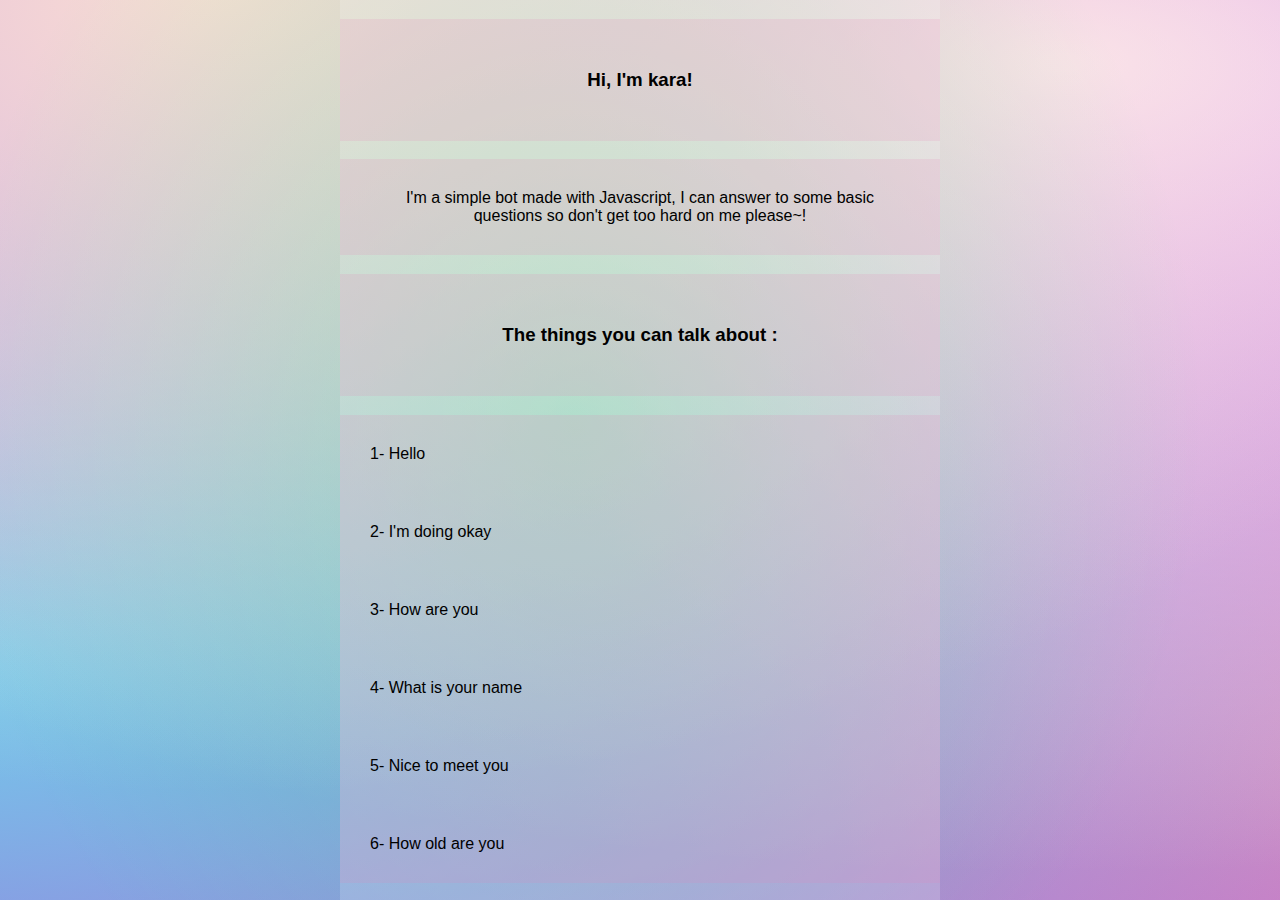
<file: Homework 04/index.html>
<!DOCTYPE html>
<html lang="en">
  <head>
    <meta charset="UTF-8" />
    <meta name="viewport" content="width=device-width, initial-scale=1.0" />
    <title>Homework</title>
    <link rel="stylesheet" href="style.css" />
  </head>
  <body>
    <div id="text-box">
      <h3>Hi, I'm kara!</h3>
      <p>
        I'm a simple bot made with Javascript, I can answer to some basic
        questions so don't get too hard on me please~!
      </p>
      <h3>The things you can talk about :</h3>
      <span>1- Hello</span>
      <span>2- I'm doing okay</span>
      <span>3- How are you</span>
      <span>4- What is your name</span>
      <span>5- Nice to meet you</span>
      <span>6- How old are you</span>
    </div>

    <script src="javascript.js"></script>
  </body>
</html>
</file>
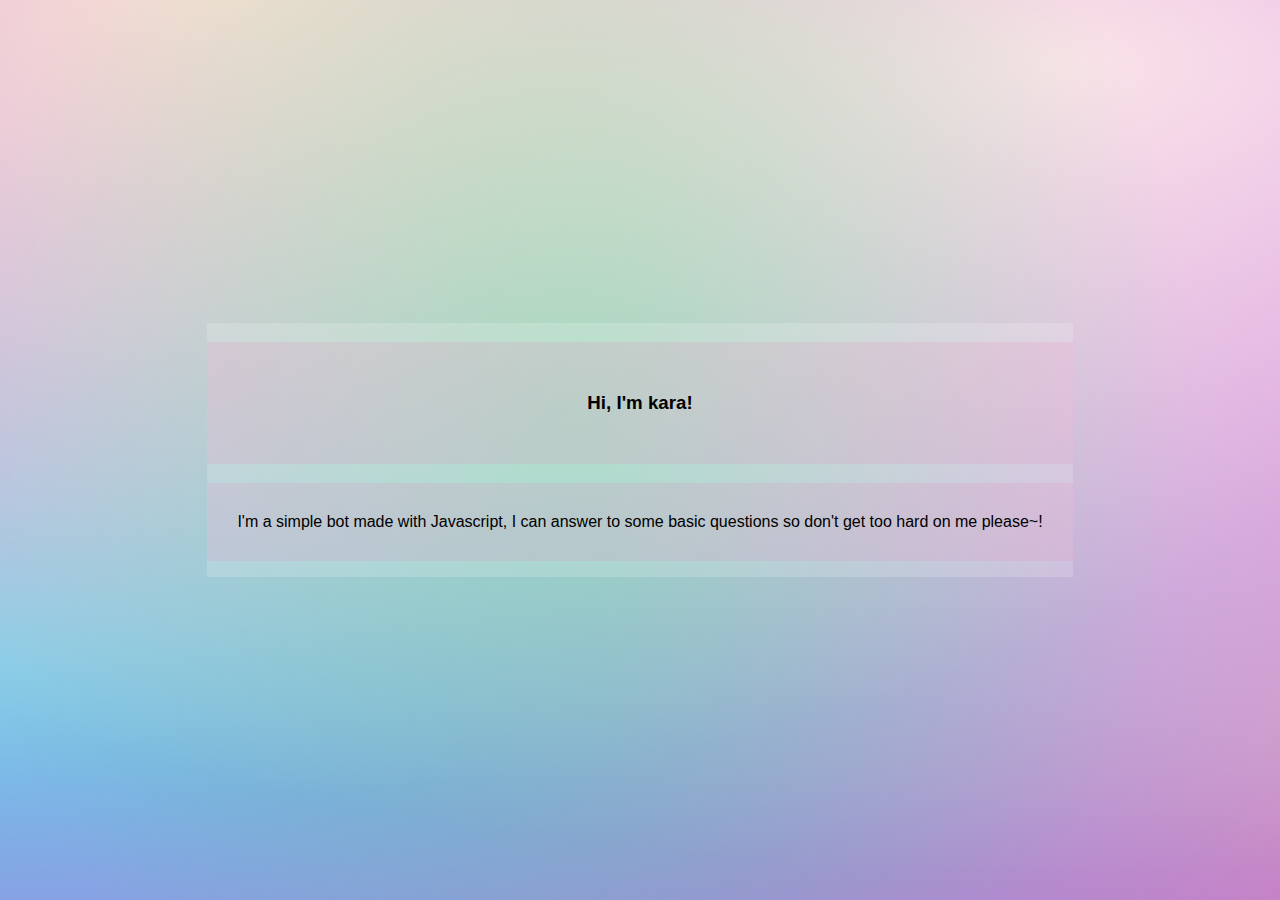
<file: Homework 05/index.html>
<!DOCTYPE html>
<html lang="en">
  <head>
    <meta charset="UTF-8" />
    <meta name="viewport" content="width=device-width, initial-scale=1.0" />
    <title>Homework</title>
    <link rel="stylesheet" href="style.css" />
  </head>
  <body>
    <div id="text-box">
      <h3>Hi, I'm kara!</h3>
      <p>
        I'm a simple bot made with Javascript, I can answer to some basic
        questions so don't get too hard on me please~!
      </p>
    </div>

    <script src="javascript.js"></script>
  </body>
</html>
</file>
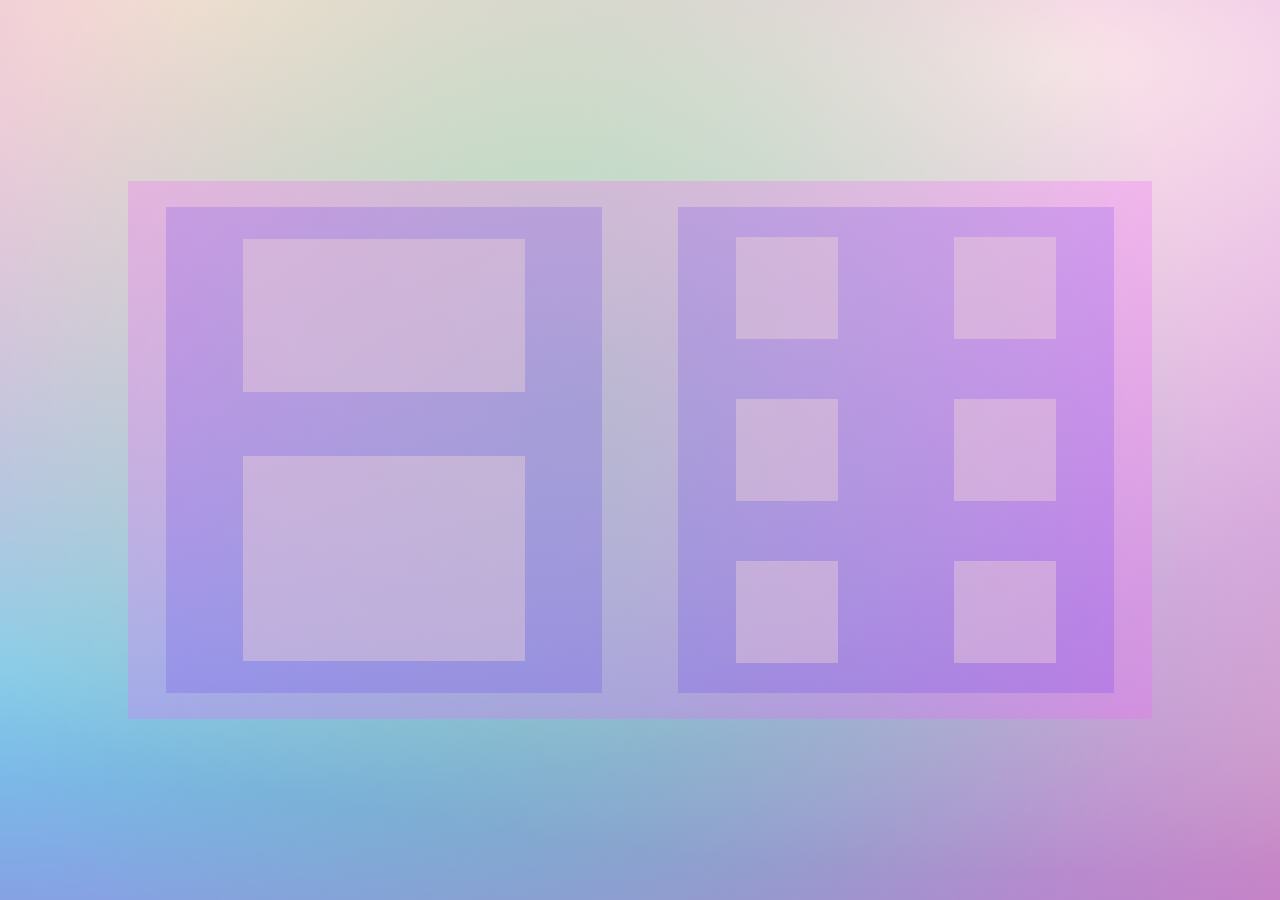
<file: Homework 06/index.html>
<!DOCTYPE html>
<html lang="en">
  <head>
    <meta charset="UTF-8" />
    <meta name="viewport" content="width=device-width, initial-scale=1.0" />
    <title>Homework</title>
    <link rel="stylesheet" href="style.css" />
  </head>
  <body>
    <script src="javascript.js"></script>
  </body>
</html>
</file>
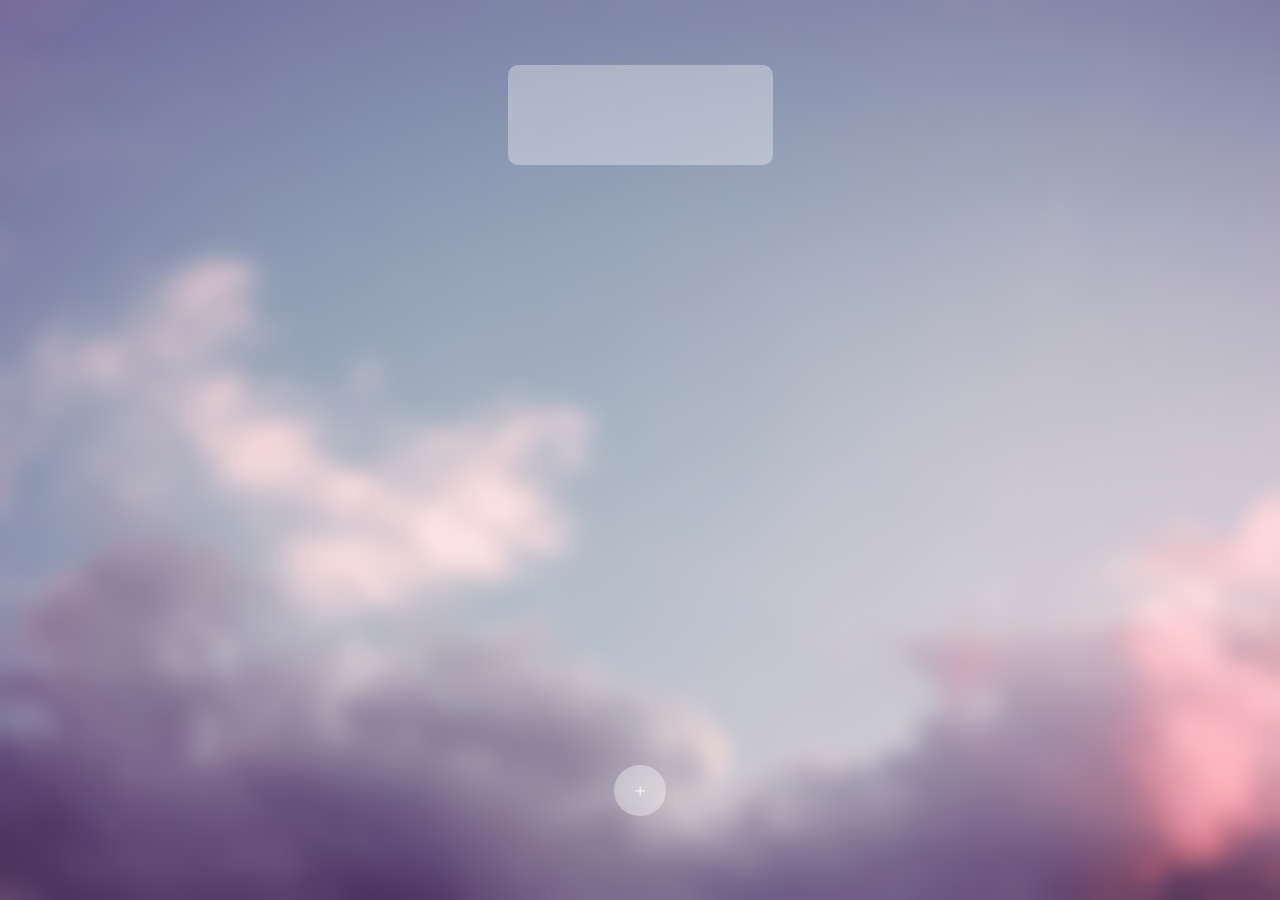
<file: Homework 08/index.html>
<!DOCTYPE html>
<html lang="en">
  <head>
    <meta charset="UTF-8" />
    <meta name="viewport" content="width=device-width, initial-scale=1.0" />
    <title>To Do List</title>
    <link rel="stylesheet" href="style.css" />
    <!-- Link to Bootstrap Icons -->
    <link
      rel="stylesheet"
      href="https://cdn.jsdelivr.net/npm/bootstrap-icons@1.11.3/font/bootstrap-icons.min.css"
    />
  </head>
  <body>
    <section id="pagesContainer">
      <div class="toDoPage">
        <div class="toDoContainer" id="toDoContainer">
          <!-- Existing to-do items -->
        </div>
      </div>
    </section>
    <div id="buttonContainer">
      <button id="createPage"><i class="bi bi-plus-lg"></i></button>
    </div>
    <script src="javascript.js"></script>
  </body>
</html>
</file>
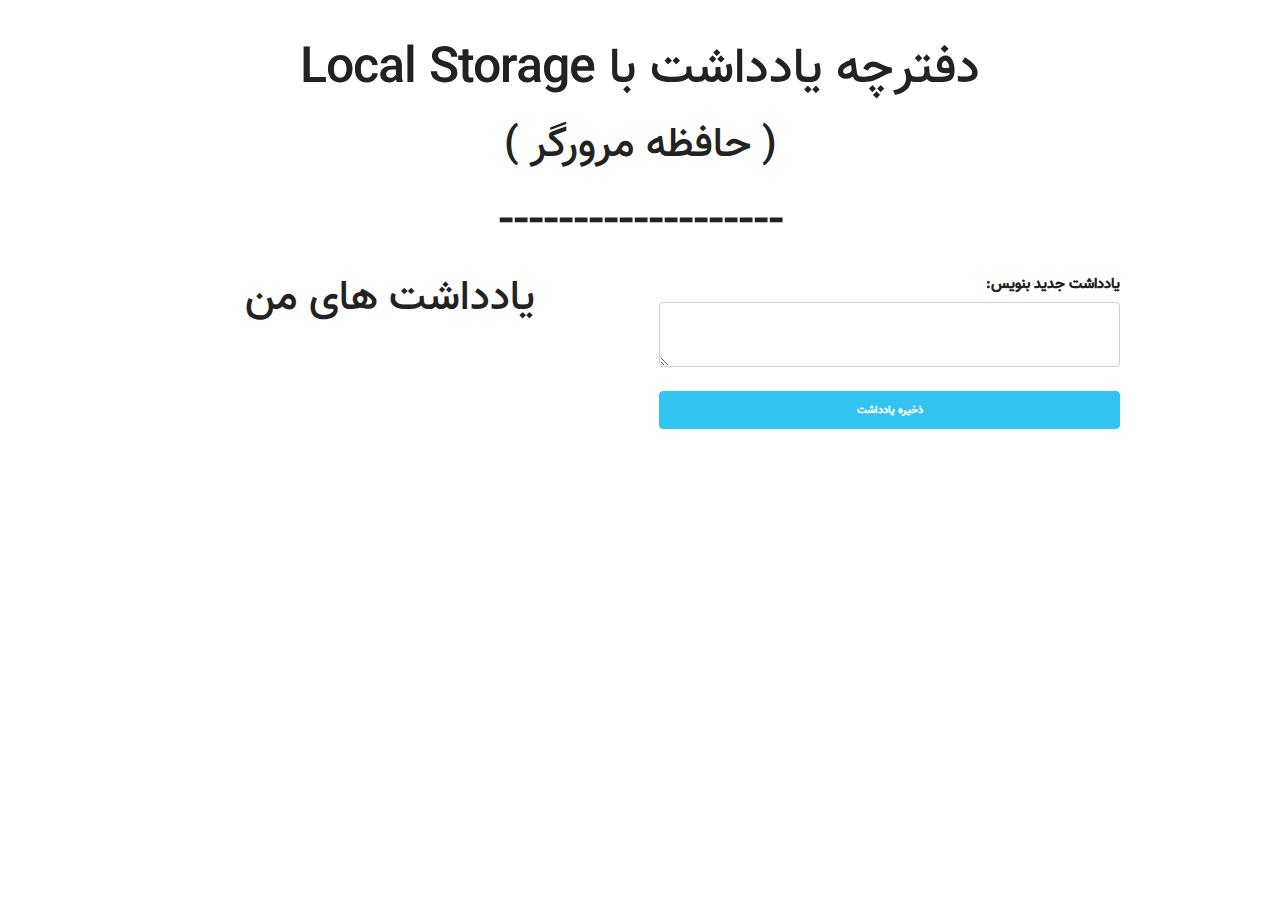
<file: Homework 09/index.html>
<!DOCTYPE html>
<html lang="en">
  <head>
    <!-- Meta tags for character set, viewport, and compatibility -->
    <meta charset="UTF-8" />
    <meta name="viewport" content="width=device-width, initial-scale=1.0" />
    <meta http-equiv="X-UA-Compatible" content="ie=edge" />
    <!-- Title of the page -->
    <title>دفترچه یادداشت با Local Storage</title>
    <!-- Linking stylesheets for styling -->
    <link rel="stylesheet" href="assets/css/normalize.css" />
    <link rel="stylesheet" href="assets/css/skeleton.css" />
    <link rel="stylesheet" href="assets/css/custom.css" />
  </head>
  <body>
    <!-- Main content container -->
    <div id="content">
      <!-- Container for the content -->
      <div class="container">
        <!-- Page heading -->
        <h1>دفترچه یادداشت با Local Storage</h1>
        <h2>( حافظه مرورگر )</h2>
        <!-- Separator -->
        <h1>-------------------</h1>
        <!-- Two-column layout -->
        <div class="row">
          <!-- Left column for displaying notes -->
          <div class="six columns">
            <h2>یادداشت های من</h2>
            <!-- Unordered list for displaying notes -->
            <ul id="note-list">
              <!-- Placeholder list item with remove button -->
            </ul>
          </div>
          <!-- Right column for adding new notes -->
          <div class="six columns">
            <!-- Form for adding new notes -->
            <label for="note" id="label">یادداشت جدید بنویس:</label>
            <form action="#" id="form">
              <label for="note"></label>
              <!-- Textarea for entering new notes -->
              <textarea id="note" class="u-full-width"></textarea>
              <!-- Submit button for saving new notes -->
              <input
                type="submit"
                class="button u-full-width button-primary"
                value="ذخیره یادداشت"
              />
            </form>
          </div>
        </div>
      </div>
    </div>

    <!-- Script tag linking the JavaScript file -->
    <script src="assets/js/app.js"></script>
  </body>
</html>
</file>
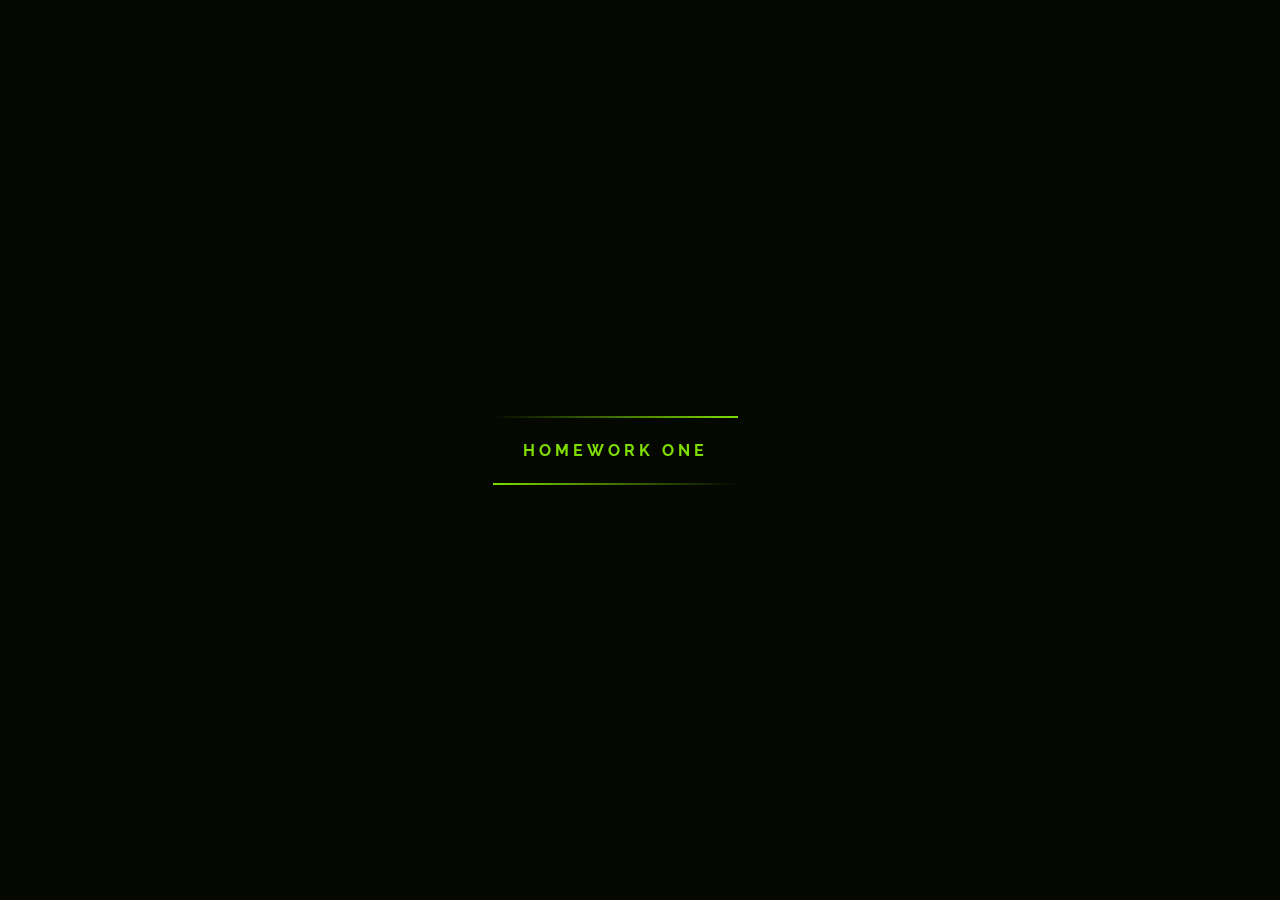
<file: Homework 01/Homework one/index.html>
<!DOCTYPE html>
<html lang="en">
  <head>
    <meta charset="UTF-8" />
    <title>CodePen - Glowing buttons</title>
    <link rel="stylesheet" href="./style.css" />
  </head>
  <body>
    <!-- partial:index.partial.html -->
    <a href="#">
      <span></span>
      <span></span>
      <span></span>
      <span></span>
      Homework one
    </a>

    <!-- partial -->
    <script src="javascript.js"></script>
  </body>
</html>
</file>
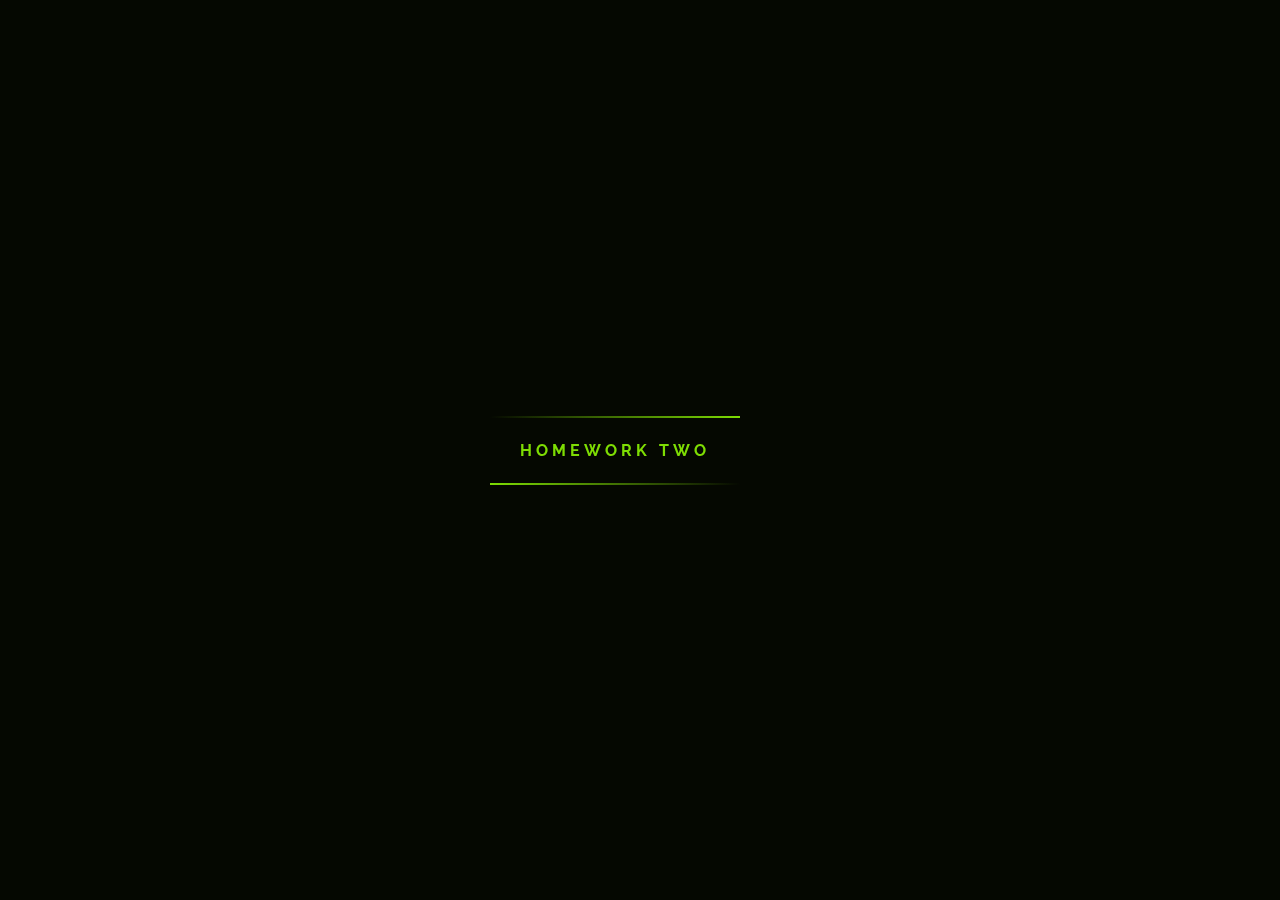
<file: Homework 01/Homework Three/index.html>
<!DOCTYPE html>
<html lang="en">
  <head>
    <meta charset="UTF-8" />
    <title>CodePen - Glowing buttons</title>
    <link rel="stylesheet" href="./style.css" />
  </head>
  <body>
    <a href="#">
      <span></span>
      <span></span>
      <span></span>
      <span></span>
      Homework Two
    </a>

    <!-- partial -->
    <script src="javascript.js"></script>
  </body>
</html>
</file>
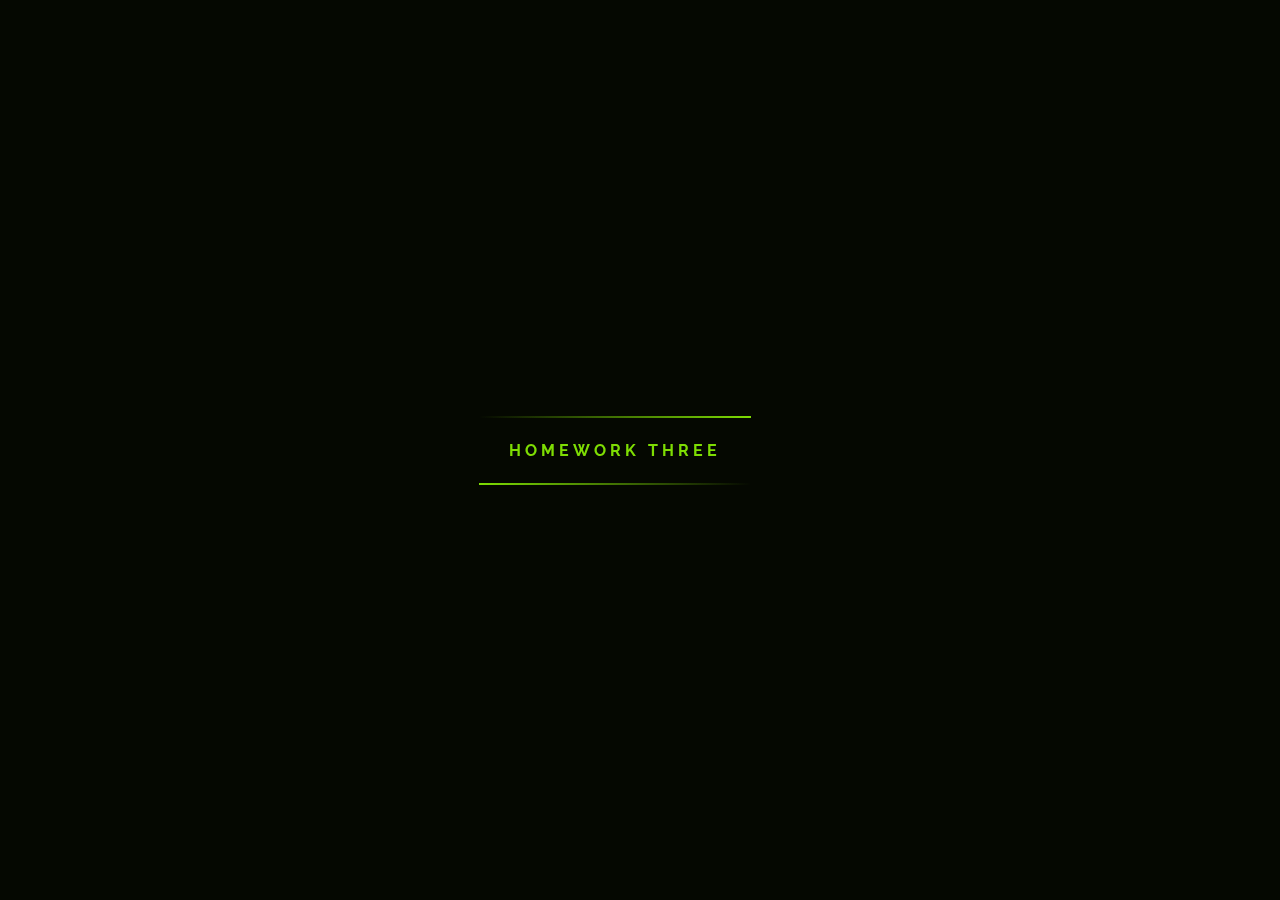
<file: Homework 01/Homework Two/index.html>
<!DOCTYPE html>
<html lang="en">
  <head>
    <meta charset="UTF-8" />
    <title>CodePen - Glowing buttons</title>
    <link rel="stylesheet" href="./style.css" />
  </head>
  <body>
    <a href="#">
      <span></span>
      <span></span>
      <span></span>
      <span></span>
      Homework Three
    </a>
    <!-- partial -->
    <script src="javascript.js"></script>
  </body>
</html>
</file>
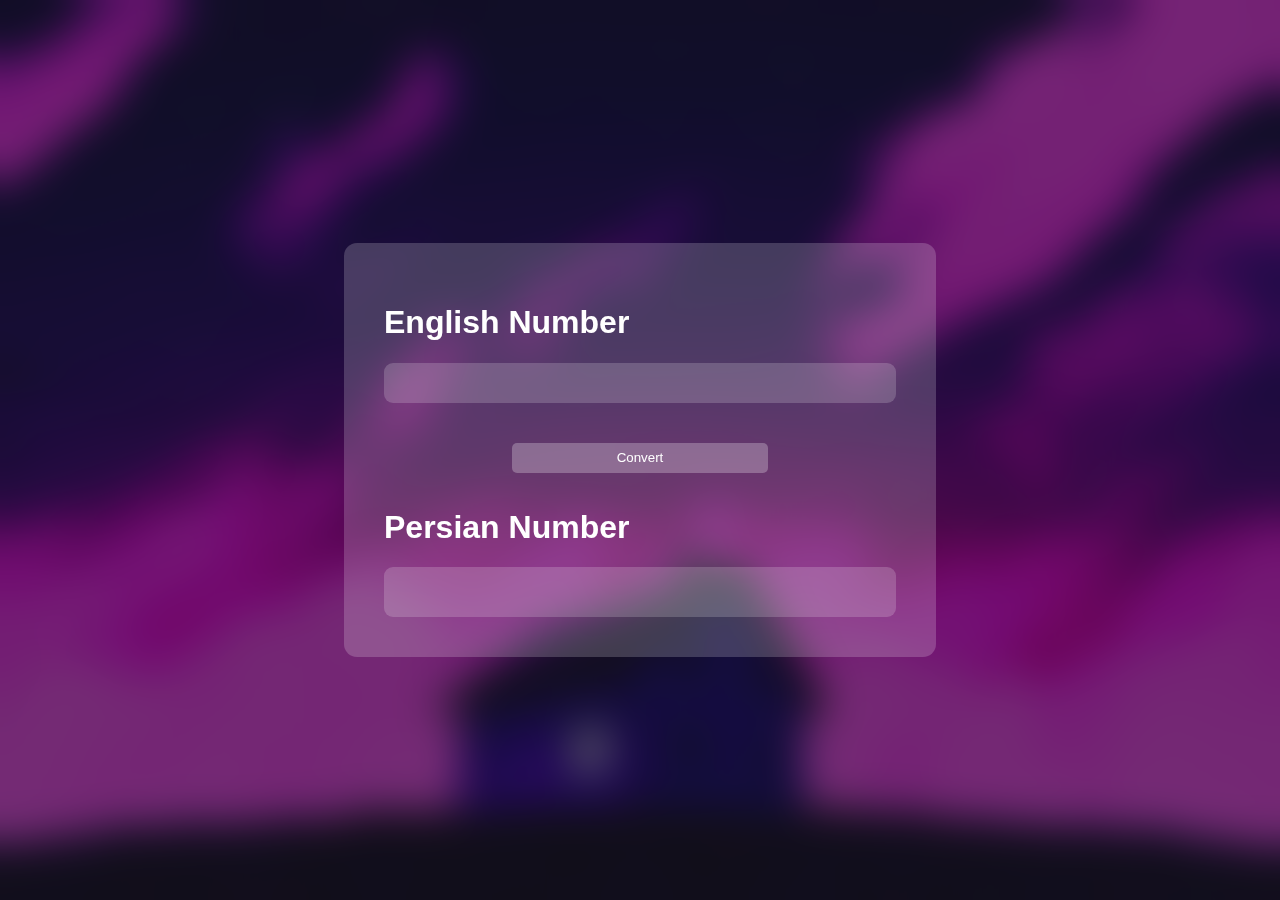
<file: Homework 07/English number to Persian numbers/index.html>
<!DOCTYPE html>
<html lang="en">
  <head>
    <meta charset="UTF-8" />
    <meta name="viewport" content="width=device-width, initial-scale=1.0" />
    <title>English numbers convertor to Persian</title>
    <link rel="stylesheet" href="style.css" />
    <!-- Link to the Google Font file -->
    <link rel="preconnect" href="https://fonts.googleapis.com" />
  </head>
  <body>
    <div id="colorLayer">
      <section id="formContainer">
        <div id="formWrapper">
          <div class="title">
            <h1>English Number</h1>
          </div>
          <input type="number" id="englishNumber" />
          <div id="buttonContainer">
            <button id="submitButton">Convert</button>
          </div>
          <div class="title">
            <h1>Persian Number</h1>
          </div>
          <div id="returnPersianContainer">
            <p id="returnPersian"></p>
          </div>
          <script src="javascript.js"></script>
        </div>
      </section>
    </div>
  </body>
</html>
</file>
<file: Homework 04/style.css>
html,
body {
  height: 100%;
  margin: 0;
}
body {
  display: flex;
  justify-content: center;
  align-items: center;
  background-size: cover;
  background-position: 0px 0px, 0px 0px, 0px 0px, 0px 0px, 0px 0px;
  background-image: radial-gradient(
      49% 81% at 45% 47%,
      #03ff6d45 0%,
      #073aff00 100%
    ),
    radial-gradient(113% 91% at 17% -2%, #f8ddd4 1%, #ff000000 99%),
    radial-gradient(142% 91% at 83% 7%, #fae5f4 1%, #ff000000 99%),
    radial-gradient(142% 91% at -6% 74%, #71ceebff 0%, #ff000000 99%),
    radial-gradient(142% 91% at 111% 84%, #e583b9 0%, #ac23d7ff 100%);
}
#text-box {
  width: 600px;
  height: 900px;
  background-color: rgba(255, 255, 255, 0.182);
}
#text-box h3 {
  font-family: Arial, Helvetica, sans-serif;
  padding: 50px;
  text-align: center;
  background-color: #e583b92b;
}

#text-box p {
  font-family: Arial, Helvetica, sans-serif;
  padding: 30px;
  text-align: center;
  background-color: #e583b92b;
}

#text-box span {
  padding-left: 30px;
  padding-right: 30px;
  padding-bottom: 30px;
  padding-top: 30px;
  text-align: left;
  background-color: #e583b92b;
  font-family: Arial, Helvetica, sans-serif;
  display: flex;
}
</file>
<file: Homework 05/style.css>
html,
body {
  height: 100%;
  margin: 0;
}
body {
  display: flex;
  justify-content: center;
  align-items: center;
  background-size: cover;
  background-position: 0px 0px, 0px 0px, 0px 0px, 0px 0px, 0px 0px;
  background-image: radial-gradient(
      49% 81% at 45% 47%,
      #03ff6d45 0%,
      #073aff00 100%
    ),
    radial-gradient(113% 91% at 17% -2%, #f8ddd4 1%, #ff000000 99%),
    radial-gradient(142% 91% at 83% 7%, #fae5f4 1%, #ff000000 99%),
    radial-gradient(142% 91% at -6% 74%, #71ceebff 0%, #ff000000 99%),
    radial-gradient(142% 91% at 111% 84%, #e583b9 0%, #ac23d7ff 100%);
}
#text-box {
  background-color: rgba(255, 255, 255, 0.182);
}
#text-box h3 {
  font-family: Arial, Helvetica, sans-serif;
  padding: 50px;
  text-align: center;
  background-color: #e583b92b;
}

#text-box p {
  font-family: Arial, Helvetica, sans-serif;
  padding: 30px;
  text-align: center;
  background-color: #e583b92b;
}
</file>
<file: Homework 06/style.css>
html,
body {
  height: 100%;
  margin: 0;
}

body {
  display: flex;
  justify-content: center;
  align-items: center;
  background-size: cover;
  background-position: 0px 0px, 0px 0px, 0px 0px, 0px 0px, 0px 0px;
  background-image: radial-gradient(
      49% 81% at 45% 47%,
      #03ff6d45 0%,
      #073aff00 100%
    ),
    radial-gradient(113% 91% at 17% -2%, #f8ddd4 1%, #ff000000 99%),
    radial-gradient(142% 91% at 83% 7%, #fae5f4 1%, #ff000000 99%),
    radial-gradient(142% 91% at -6% 74%, #71ceebff 0%, #ff000000 99%),
    radial-gradient(142% 91% at 111% 84%, #e583b9 0%, #ac23d7ff 100%);
}
</file>
<file: Homework 09/assets/css/skeleton.css>
/*
* Skeleton V2.0.4
* Copyright 2014, Dave Gamache
* www.getskeleton.com
* Free to use under the MIT license.
* http://www.opensource.org/licenses/mit-license.php
* 12/29/2014
*/


/* Table of contents
––––––––––––––––––––––––––––––––––––––––––––––––––
- Grid
- Base Styles
- Typography
- Links
- Buttons
- Forms
- Lists
- Code
- Tables
- Spacing
- Utilities
- Clearing
- Media Queries
*/


/* Grid
–––––––––––––––––––––––––––––––––––––––––––––––––– */
.container {
  position: relative;
  width: 100%;
  max-width: 960px;
  margin: 0 auto;
  padding: 0 20px;
  box-sizing: border-box; }
.column,
.columns {
  width: 100%;
  float: left;
  box-sizing: border-box; }

/* For devices larger than 400px */
@media (min-width: 400px) {
  .container {
    width: 85%;
    padding: 0; }
}

/* For devices larger than 550px */
@media (min-width: 550px) {
  .container {
    width: 80%; }
  .column,
  .columns {
    margin-left: 4%; }
  .column:first-child,
  .columns:first-child {
    margin-left: 0; }

  .one.column,
  .one.columns                    { width: 4.66666666667%; }
  .two.columns                    { width: 13.3333333333%; }
  .three.columns                  { width: 22%;            }
  .four.columns                   { width: 30.6666666667%; }
  .five.columns                   { width: 39.3333333333%; }
  .six.columns                    { width: 48%;            }
  .seven.columns                  { width: 56.6666666667%; }
  .eight.columns                  { width: 65.3333333333%; }
  .nine.columns                   { width: 74.0%;          }
  .ten.columns                    { width: 82.6666666667%; }
  .eleven.columns                 { width: 91.3333333333%; }
  .twelve.columns                 { width: 100%; margin-left: 0; }

  .one-third.column               { width: 30.6666666667%; }
  .two-thirds.column              { width: 65.3333333333%; }

  .one-half.column                { width: 48%; }

  /* Offsets */
  .offset-by-one.column,
  .offset-by-one.columns          { margin-left: 8.66666666667%; }
  .offset-by-two.column,
  .offset-by-two.columns          { margin-left: 17.3333333333%; }
  .offset-by-three.column,
  .offset-by-three.columns        { margin-left: 26%;            }
  .offset-by-four.column,
  .offset-by-four.columns         { margin-left: 34.6666666667%; }
  .offset-by-five.column,
  .offset-by-five.columns         { margin-left: 43.3333333333%; }
  .offset-by-six.column,
  .offset-by-six.columns          { margin-left: 52%;            }
  .offset-by-seven.column,
  .offset-by-seven.columns        { margin-left: 60.6666666667%; }
  .offset-by-eight.column,
  .offset-by-eight.columns        { margin-left: 69.3333333333%; }
  .offset-by-nine.column,
  .offset-by-nine.columns         { margin-left: 78.0%;          }
  .offset-by-ten.column,
  .offset-by-ten.columns          { margin-left: 86.6666666667%; }
  .offset-by-eleven.column,
  .offset-by-eleven.columns       { margin-left: 95.3333333333%; }

  .offset-by-one-third.column,
  .offset-by-one-third.columns    { margin-left: 34.6666666667%; }
  .offset-by-two-thirds.column,
  .offset-by-two-thirds.columns   { margin-left: 69.3333333333%; }

  .offset-by-one-half.column,
  .offset-by-one-half.columns     { margin-left: 52%; }

}


/* Base Styles
–––––––––––––––––––––––––––––––––––––––––––––––––– */
/* NOTE
html is set to 62.5% so that all the REM measurements throughout Skeleton
are based on 10px sizing. So basically 1.5rem = 15px :) */
html {
  font-size: 62.5%; }
body {
  font-size: 1.5em; /* currently ems cause chrome bug misinterpreting rems on body element */
  line-height: 1.6;
  font-weight: 400;
  font-family: "Raleway", "HelveticaNeue", "Helvetica Neue", Helvetica, Arial, sans-serif;
  color: #222; }


/* Typography
–––––––––––––––––––––––––––––––––––––––––––––––––– */
h1, h2, h3, h4, h5, h6 {
  margin-top: 0;
  margin-bottom: 2rem;
  font-weight: 300; }
h1 { font-size: 4.0rem; line-height: 1.2;  letter-spacing: -.1rem;}
h2 { font-size: 3.6rem; line-height: 1.25; letter-spacing: -.1rem; }
h3 { font-size: 3.0rem; line-height: 1.3;  letter-spacing: -.1rem; }
h4 { font-size: 2.4rem; line-height: 1.35; letter-spacing: -.08rem; }
h5 { font-size: 1.8rem; line-height: 1.5;  letter-spacing: -.05rem; }
h6 { font-size: 1.5rem; line-height: 1.6;  letter-spacing: 0; }

/* Larger than phablet */
@media (min-width: 550px) {
  h1 { font-size: 5.0rem; }
  h2 { font-size: 4.2rem; }
  h3 { font-size: 3.6rem; }
  h4 { font-size: 3.0rem; }
  h5 { font-size: 2.4rem; }
  h6 { font-size: 1.5rem; }
}

p {
  margin-top: 0; }


/* Links
–––––––––––––––––––––––––––––––––––––––––––––––––– */
a {
  color: #1EAEDB; }
a:hover {
  color: #0FA0CE; }


/* Buttons
–––––––––––––––––––––––––––––––––––––––––––––––––– */
.button,
button,
input[type="submit"],
input[type="reset"],
input[type="button"] {
  display: inline-block;
  height: 38px;
  padding: 0 30px;
  color: #555;
  text-align: center;
  font-size: 11px;
  font-weight: 600;
  line-height: 38px;
  letter-spacing: .1rem;
  text-transform: uppercase;
  text-decoration: none;
  white-space: nowrap;
  background-color: transparent;
  border-radius: 4px;
  border: 1px solid #bbb;
  cursor: pointer;
  box-sizing: border-box; }
.button:hover,
button:hover,
input[type="submit"]:hover,
input[type="reset"]:hover,
input[type="button"]:hover,
.button:focus,
button:focus,
input[type="submit"]:focus,
input[type="reset"]:focus,
input[type="button"]:focus {
  color: #333;
  border-color: #888;
  outline: 0; }
.button.button-primary,
button.button-primary,
input[type="submit"].button-primary,
input[type="reset"].button-primary,
input[type="button"].button-primary {
  color: #FFF;
  background-color: #33C3F0;
  border-color: #33C3F0; }
.button.button-primary:hover,
button.button-primary:hover,
input[type="submit"].button-primary:hover,
input[type="reset"].button-primary:hover,
input[type="button"].button-primary:hover,
.button.button-primary:focus,
button.button-primary:focus,
input[type="submit"].button-primary:focus,
input[type="reset"].button-primary:focus,
input[type="button"].button-primary:focus {
  color: #FFF;
  background-color: #1EAEDB;
  border-color: #1EAEDB; }


/* Forms
–––––––––––––––––––––––––––––––––––––––––––––––––– */
input[type="email"],
input[type="number"],
input[type="search"],
input[type="text"],
input[type="tel"],
input[type="url"],
input[type="password"],
textarea,
select {
  height: 38px;
  padding: 6px 10px; /* The 6px vertically centers text on FF, ignored by Webkit */
  background-color: #fff;
  border: 1px solid #D1D1D1;
  border-radius: 4px;
  box-shadow: none;
  box-sizing: border-box; }
/* Removes awkward default styles on some inputs for iOS */
input[type="email"],
input[type="number"],
input[type="search"],
input[type="text"],
input[type="tel"],
input[type="url"],
input[type="password"],
textarea {
  -webkit-appearance: none;
     -moz-appearance: none;
          appearance: none; }
textarea {
  min-height: 65px;
  padding-top: 6px;
  padding-bottom: 6px; }
input[type="email"]:focus,
input[type="number"]:focus,
input[type="search"]:focus,
input[type="text"]:focus,
input[type="tel"]:focus,
input[type="url"]:focus,
input[type="password"]:focus,
textarea:focus,
select:focus {
  border: 1px solid #33C3F0;
  outline: 0; }
label,
legend {
  display: block;
  margin-bottom: .5rem;
  font-weight: 600; }
fieldset {
  padding: 0;
  border-width: 0; }
input[type="checkbox"],
input[type="radio"] {
  display: inline; }
label > .label-body {
  display: inline-block;
  margin-left: .5rem;
  font-weight: normal; }


/* Lists
–––––––––––––––––––––––––––––––––––––––––––––––––– */
ul {
  list-style: circle inside; }
ol {
  list-style: decimal inside; }
ol, ul {
  padding-left: 0;
  margin-top: 0; }
ul ul,
ul ol,
ol ol,
ol ul {
  margin: 1.5rem 0 1.5rem 3rem;
  font-size: 90%; }
li {
  margin-bottom: 1rem; }


/* Code
–––––––––––––––––––––––––––––––––––––––––––––––––– */
code {
  padding: .2rem .5rem;
  margin: 0 .2rem;
  font-size: 90%;
  white-space: nowrap;
  background: #F1F1F1;
  border: 1px solid #E1E1E1;
  border-radius: 4px; }
pre > code {
  display: block;
  padding: 1rem 1.5rem;
  white-space: pre; }


/* Tables
–––––––––––––––––––––––––––––––––––––––––––––––––– */
th,
td {
  padding: 12px 15px;
  text-align: left;
  border-bottom: 1px solid #E1E1E1; }
th:first-child,
td:first-child {
  padding-left: 0; }
th:last-child,
td:last-child {
  padding-right: 0; }


/* Spacing
–––––––––––––––––––––––––––––––––––––––––––––––––– */
button,
.button {
  margin-bottom: 1rem; }
input,
textarea,
select,
fieldset {
  margin-bottom: 1.5rem; }
pre,
blockquote,
dl,
figure,
table,
p,
ul,
ol,
form {
  margin-bottom: 2.5rem; }


/* Utilities
–––––––––––––––––––––––––––––––––––––––––––––––––– */
.u-full-width {
  width: 100%;
  box-sizing: border-box; }
.u-max-full-width {
  max-width: 100%;
  box-sizing: border-box; }
.u-pull-right {
  float: right; }
.u-pull-left {
  float: left; }


/* Misc
–––––––––––––––––––––––––––––––––––––––––––––––––– */
hr {
  margin-top: 3rem;
  margin-bottom: 3.5rem;
  border-width: 0;
  border-top: 1px solid #E1E1E1; }


/* Clearing
–––––––––––––––––––––––––––––––––––––––––––––––––– */

/* Self Clearing Goodness */
.container:after,
.row:after,
.u-cf {
  content: "";
  display: table;
  clear: both; }


/* Media Queries
–––––––––––––––––––––––––––––––––––––––––––––––––– */
/*
Note: The best way to structure the use of media queries is to create the queries
near the relevant code. For example, if you wanted to change the styles for buttons
on small devices, paste the mobile query code up in the buttons section and style it
there.
*/


/* Larger than mobile */
@media (min-width: 400px) {}

/* Larger than phablet (also point when grid becomes active) */
@media (min-width: 550px) {}

/* Larger than tablet */
@media (min-width: 750px) {}

/* Larger than desktop */
@media (min-width: 1000px) {}

/* Larger than Desktop HD */
@media (min-width: 1200px) {}
</file>
<file: Homework 09/assets/css/custom.css>
h1, h2 {
    text-align: center;
}

#content {
    margin-top: 40px;
}

body{
direction: rtl;
font-family: 'Vazir-medium', sans-serif;
font-weight: 500;

}
@font-face {
    font-family: Vazir;
    src: url('Vazir.eot');
    src: url('Vazir.eot?#iefix') format('embedded-opentype'),
         url('Vazir.woff2') format('woff2'),
         url('Vazir.woff') format('woff'),
         url('Vazir.ttf') format('truetype');
    font-weight: normal;
    font-style: normal;
}
@font-face {
    font-family: Vazir;
    src: url('Vazir-Bold.eot');
    src: url('Vazir-Bold.eot?#iefix') format('embedded-opentype'),
         url('Vazir-Bold.woff2') format('woff2'),
         url('Vazir-Bold.woff') format('woff'),
         url('Vazir-Bold.ttf') format('truetype');
    font-weight: bold;
    font-style: normal;
}
@font-face {
    font-family: Vazir-bold;
    src: url('Vazir-Black.eot');
    src: url('Vazir-Black.eot?#iefix') format('embedded-opentype'),
         url('Vazir-Black.woff2') format('woff2'),
         url('Vazir-Black.woff') format('woff'),
         url('Vazir-Black.ttf') format('truetype');
    font-weight: 900;
    font-style: normal;
}
@font-face {
    font-family: Vazir-medium;
    src: url('Vazir-Medium.eot');
    src: url('Vazir-Medium.eot?#iefix') format('embedded-opentype'),
         url('Vazir-Medium.woff2') format('woff2'),
         url('Vazir-Medium.woff') format('woff'),
         url('Vazir-Medium.ttf') format('truetype');
    font-weight: 500;
    font-style: normal;
}
@font-face {
    font-family: Vazir;
    src: url('Vazir-Light.eot');
    src: url('Vazir-Light.eot?#iefix') format('embedded-opentype'),
         url('Vazir-Light.woff2') format('woff2'),
         url('Vazir-Light.woff') format('woff'),
         url('Vazir-Light.ttf') format('truetype');
    font-weight: 300;
    font-style: normal;
}
@font-face {
    font-family: Vazir;
    src: url('Vazir-Thin.eot');
    src: url('Vazir-Thin.eot?#iefix') format('embedded-opentype'),
         url('Vazir-Thin.woff2') format('woff2'),
         url('Vazir-Thin.woff') format('woff'),
         url('Vazir-Thin.ttf') format('truetype');
    font-weight: 100;
    font-style: normal;
}

.removeBtn{
    float:left;
    color:red;
}
</file>
<file: Homework 01/Homework one/style.css>
@import url("https://fonts.googleapis.com/css2?family=Raleway:wght@400;700&display=swap");
* {
  margin: 0;
  padding: 0;
  box-sizing: border-box;
}
body {
  display: flex;
  justify-content: center;
  align-items: center;
  height: 100vh;
  background: #050801;
  font-family: "Raleway", sans-serif;
  font-weight: bold;
}
a {
  position: relative;
  display: inline-block;
  padding: 25px 30px;
  margin: 40px 0;
  color: #03e9f4;
  text-decoration: none;
  text-transform: uppercase;
  transition: 0.5s;
  letter-spacing: 4px;
  overflow: hidden;
  margin-right: 50px;
}
a:hover {
  background: #03e9f4;
  color: #050801;
  box-shadow: 0 0 5px #03e9f4, 0 0 25px #03e9f4, 0 0 50px #03e9f4,
    0 0 200px #03e9f4;
  -webkit-box-reflect: below 1px linear-gradient(transparent, #0005);
}
a:nth-child(1) {
  filter: hue-rotate(270deg);
}
a:nth-child(2) {
  filter: hue-rotate(110deg);
}
a span {
  position: absolute;
  display: block;
}
a span:nth-child(1) {
  top: 0;
  left: 0;
  width: 100%;
  height: 2px;
  background: linear-gradient(90deg, transparent, #03e9f4);
  animation: animate1 1s linear infinite;
}
@keyframes animate1 {
  0% {
    left: -100%;
  }
  50%,
  100% {
    left: 100%;
  }
}
a span:nth-child(2) {
  top: -100%;
  right: 0;
  width: 2px;
  height: 100%;
  background: linear-gradient(180deg, transparent, #03e9f4);
  animation: animate2 1s linear infinite;
  animation-delay: 0.25s;
}
@keyframes animate2 {
  0% {
    top: -100%;
  }
  50%,
  100% {
    top: 100%;
  }
}
a span:nth-child(3) {
  bottom: 0;
  right: 0;
  width: 100%;
  height: 2px;
  background: linear-gradient(270deg, transparent, #03e9f4);
  animation: animate3 1s linear infinite;
  animation-delay: 0.5s;
}
@keyframes animate3 {
  0% {
    right: -100%;
  }
  50%,
  100% {
    right: 100%;
  }
}

a span:nth-child(4) {
  bottom: -100%;
  left: 0;
  width: 2px;
  height: 100%;
  background: linear-gradient(360deg, transparent, #03e9f4);
  animation: animate4 1s linear infinite;
  animation-delay: 0.75s;
}
@keyframes animate4 {
  0% {
    bottom: -100%;
  }
  50%,
  100% {
    bottom: 100%;
  }
}
</file>
<file: Homework 01/Homework Three/style.css>
@import url("https://fonts.googleapis.com/css2?family=Raleway:wght@400;700&display=swap");
* {
  margin: 0;
  padding: 0;
  box-sizing: border-box;
}
body {
  display: flex;
  justify-content: center;
  align-items: center;
  height: 100vh;
  background: #050801;
  font-family: "Raleway", sans-serif;
  font-weight: bold;
}
a {
  position: relative;
  display: inline-block;
  padding: 25px 30px;
  margin: 40px 0;
  color: #03e9f4;
  text-decoration: none;
  text-transform: uppercase;
  transition: 0.5s;
  letter-spacing: 4px;
  overflow: hidden;
  margin-right: 50px;
}
a:hover {
  background: #03e9f4;
  color: #050801;
  box-shadow: 0 0 5px #03e9f4, 0 0 25px #03e9f4, 0 0 50px #03e9f4,
    0 0 200px #03e9f4;
  -webkit-box-reflect: below 1px linear-gradient(transparent, #0005);
}
a:nth-child(1) {
  filter: hue-rotate(270deg);
}
a:nth-child(2) {
  filter: hue-rotate(110deg);
}
a span {
  position: absolute;
  display: block;
}
a span:nth-child(1) {
  top: 0;
  left: 0;
  width: 100%;
  height: 2px;
  background: linear-gradient(90deg, transparent, #03e9f4);
  animation: animate1 1s linear infinite;
}
@keyframes animate1 {
  0% {
    left: -100%;
  }
  50%,
  100% {
    left: 100%;
  }
}
a span:nth-child(2) {
  top: -100%;
  right: 0;
  width: 2px;
  height: 100%;
  background: linear-gradient(180deg, transparent, #03e9f4);
  animation: animate2 1s linear infinite;
  animation-delay: 0.25s;
}
@keyframes animate2 {
  0% {
    top: -100%;
  }
  50%,
  100% {
    top: 100%;
  }
}
a span:nth-child(3) {
  bottom: 0;
  right: 0;
  width: 100%;
  height: 2px;
  background: linear-gradient(270deg, transparent, #03e9f4);
  animation: animate3 1s linear infinite;
  animation-delay: 0.5s;
}
@keyframes animate3 {
  0% {
    right: -100%;
  }
  50%,
  100% {
    right: 100%;
  }
}

a span:nth-child(4) {
  bottom: -100%;
  left: 0;
  width: 2px;
  height: 100%;
  background: linear-gradient(360deg, transparent, #03e9f4);
  animation: animate4 1s linear infinite;
  animation-delay: 0.75s;
}
@keyframes animate4 {
  0% {
    bottom: -100%;
  }
  50%,
  100% {
    bottom: 100%;
  }
}
</file>
<file: Homework 01/Homework Two/style.css>
@import url("https://fonts.googleapis.com/css2?family=Raleway:wght@400;700&display=swap");
* {
  margin: 0;
  padding: 0;
  box-sizing: border-box;
}
body {
  display: flex;
  justify-content: center;
  align-items: center;
  height: 100vh;
  background: #050801;
  font-family: "Raleway", sans-serif;
  font-weight: bold;
}
a {
  position: relative;
  display: inline-block;
  padding: 25px 30px;
  margin: 40px 0;
  color: #03e9f4;
  text-decoration: none;
  text-transform: uppercase;
  transition: 0.5s;
  letter-spacing: 4px;
  overflow: hidden;
  margin-right: 50px;
}
a:hover {
  background: #03e9f4;
  color: #050801;
  box-shadow: 0 0 5px #03e9f4, 0 0 25px #03e9f4, 0 0 50px #03e9f4,
    0 0 200px #03e9f4;
  -webkit-box-reflect: below 1px linear-gradient(transparent, #0005);
}
a:nth-child(1) {
  filter: hue-rotate(270deg);
}
a:nth-child(2) {
  filter: hue-rotate(110deg);
}
a span {
  position: absolute;
  display: block;
}
a span:nth-child(1) {
  top: 0;
  left: 0;
  width: 100%;
  height: 2px;
  background: linear-gradient(90deg, transparent, #03e9f4);
  animation: animate1 1s linear infinite;
}
@keyframes animate1 {
  0% {
    left: -100%;
  }
  50%,
  100% {
    left: 100%;
  }
}
a span:nth-child(2) {
  top: -100%;
  right: 0;
  width: 2px;
  height: 100%;
  background: linear-gradient(180deg, transparent, #03e9f4);
  animation: animate2 1s linear infinite;
  animation-delay: 0.25s;
}
@keyframes animate2 {
  0% {
    top: -100%;
  }
  50%,
  100% {
    top: 100%;
  }
}
a span:nth-child(3) {
  bottom: 0;
  right: 0;
  width: 100%;
  height: 2px;
  background: linear-gradient(270deg, transparent, #03e9f4);
  animation: animate3 1s linear infinite;
  animation-delay: 0.5s;
}
@keyframes animate3 {
  0% {
    right: -100%;
  }
  50%,
  100% {
    right: 100%;
  }
}

a span:nth-child(4) {
  bottom: -100%;
  left: 0;
  width: 2px;
  height: 100%;
  background: linear-gradient(360deg, transparent, #03e9f4);
  animation: animate4 1s linear infinite;
  animation-delay: 0.75s;
}
@keyframes animate4 {
  0% {
    bottom: -100%;
  }
  50%,
  100% {
    bottom: 100%;
  }
}
</file>
<file: Homework 07/English number to Persian numbers/style.css>
body {
  margin: 0%;
  padding: 0%;
  box-sizing: border-box;
  background-image: url(background.jpg);
  background-repeat: no-repeat;
  background-size: cover;
  background-position: center;
  backdrop-filter: blur(20px);
  font-family: "Roboto", sans-serif;
}

#colorLayer {
  background-color: rgba(0, 0, 0, 0.541);
}

#formContainer {
  min-height: 100vh;
  display: flex;
  justify-content: center;
  align-items: center;
}

#formWrapper {
  background-color: rgba(255, 255, 255, 0.194);
  width: 40%;
  height: 50%;
  display: flex;
  flex-direction: column;
  padding: 40px;
  border-radius: 13px;
}

.title {
  display: flex;
  justify-content: center;
  text-align: left;
}

.title h1 {
  color: white;
  text-align: left;
  width: 100%;
}

#englishNumber {
  font-size: 18px;
  color: rgb(255, 255, 255);
  width: 100%;
  height: 40px;
  border-radius: 9px;
  border: 0px solid rgb(58, 58, 58);
  background-color: rgba(255, 255, 255, 0.189);
  margin: 0px;
  margin-bottom: 20px;
  padding: 0px;
  text-indent: 20px;
}

/* Styling for input fields when focused */
#englishNumber:focus {
  background-color: rgba(255, 255, 255, 0.312);
  outline: 0px;
  outline-offset: 0px;
  transition: all 0.3s ease-in;
}

/* Styling for input placeholders */
#englishNumber::placeholder {
  text-indent: 20px;
  color: rgba(255, 255, 255, 0.277);
}

/* Hide spin button in WebKit browsers */
#englishNumber::-webkit-inner-spin-button {
  display: none;
}

#buttonContainer {
  margin-top: 20px;
  margin-bottom: 15px;
  display: flex;
  justify-content: center;
  align-items: center;
}

#submitButton {
  color: white;
  width: 50%;
  height: 30px;
  background-color: rgba(255, 255, 255, 0.264);
  border: 0px;
  border-radius: 5px;
  cursor: pointer;
}

#submitButton:hover {
  background-color: rgba(255, 255, 255, 0.435);
  transition: all 0.3s ease-in;
}

#returnPersianContainer {
  color: white;
  min-height: 30px;
  height: 100%;
  background-color: rgba(255, 255, 255, 0.189);
  border-radius: 9px;
  padding: 10px 10px 10px 20px;
}
#returnPersian {
  font-weight: 100;
  font-size: 22px;
  word-wrap: break-word;
  max-width: 90%;
  margin: 0%;
}
</file>
<file: Homework 08/style.css>
/* Reset default margin and padding for the entire document */
body {
  margin: 0;
  padding: 0;
  box-sizing: border-box;
  background-image: url(Backgrounds/background1.png);
  background-repeat: no-repeat;
  background-position: center;
  background-size: cover;
  min-height: 100vh;
  backdrop-filter: blur(10px);
}

/* Styling for the container holding to-do pages */
#pagesContainer {
  padding: 90px 60px 60px 60px;
  display: grid;
  grid-template-columns: repeat(1, 0fr);
  align-items: center;
  justify-content: space-around;
}

/* Styling for individual to-do pages */
.toDoPage {
  display: flex;
  justify-content: space-around;
  flex-direction: column;
  background-color: rgba(255, 255, 255, 0.335);
  height: 100%;
  padding: 20px 40px 30px 40px;
  border-radius: 10px;
  width: 185px;
  transition: all 3s ease-in;
}

.toDoContainer {
  display: flex;
  justify-content: space-around;
  flex-direction: column;
  align-items: center;
}

.toDo {
  display: flex;
  margin-top: 15px;
}

.toDoCheckInputs {
  display: none;
}

.customCheckbox {
  width: 20px;
  height: 20px;
  background-color: rgba(0, 0, 0, 0.109);
  display: inline-block;
  cursor: pointer;
  display: flex;
  justify-content: center;
  align-items: center;
}

.customCheckbox i {
  opacity: 0;
  color: white;
}

.toDoCheckInputs:checked + .customCheckbox {
  background-color: rgba(78, 78, 78, 0.323);
}
.toDoCheckInputs:checked + .customCheckbox i {
  opacity: 1;
}

.toDoTextInput {
  color: black;
  text-indent: 10px;
  border: 0;
  margin: 0%;
  padding: 0%;
  background-color: rgba(255, 255, 255, 0.639);
}

.toDoTextInput:focus {
  outline: 0px;
}

/* Styling for completed (strikethrough) text input */
.toDoTextInput.completed {
  text-decoration: line-through;
}

.description {
  display: flex;
  justify-content: center;
  align-items: center;
}

/* Styling for the Description input */

.descriptionInput {
  background-color: rgba(255, 255, 255, 0.639);
  resize: none;
  border: 0;
  width: 170px;
  height: 80px;
  border-radius: 2px;
  padding: 9px;
}

.descriptionInput:focus {
  outline: 0;
}

/* Styling for the button container */
#buttonContainer {
  justify-content: center;
  align-items: center;
  display: flex;
  position: sticky;
  top: 85%;
}

/* Styling for the "Create Page" button */
#createPage {
  justify-content: center;
  align-items: center;
  display: flex;
  transition: all 0.1s ease-out;
  cursor: pointer;
  border-radius: 17vw;
  width: 4vw;
  height: 4vw;
  border: 0;
  color: white;
  font-size: 1vw;
  background-color: rgba(255, 255, 255, 0.359);
}

/* Hover effect for the "Create Page" button */
#createPage:hover {
  transition: all 0.1s ease-in;
  width: 5vw;
  height: 5vw;
  background-color: rgba(255, 255, 255, 0.521);
}
</file>
